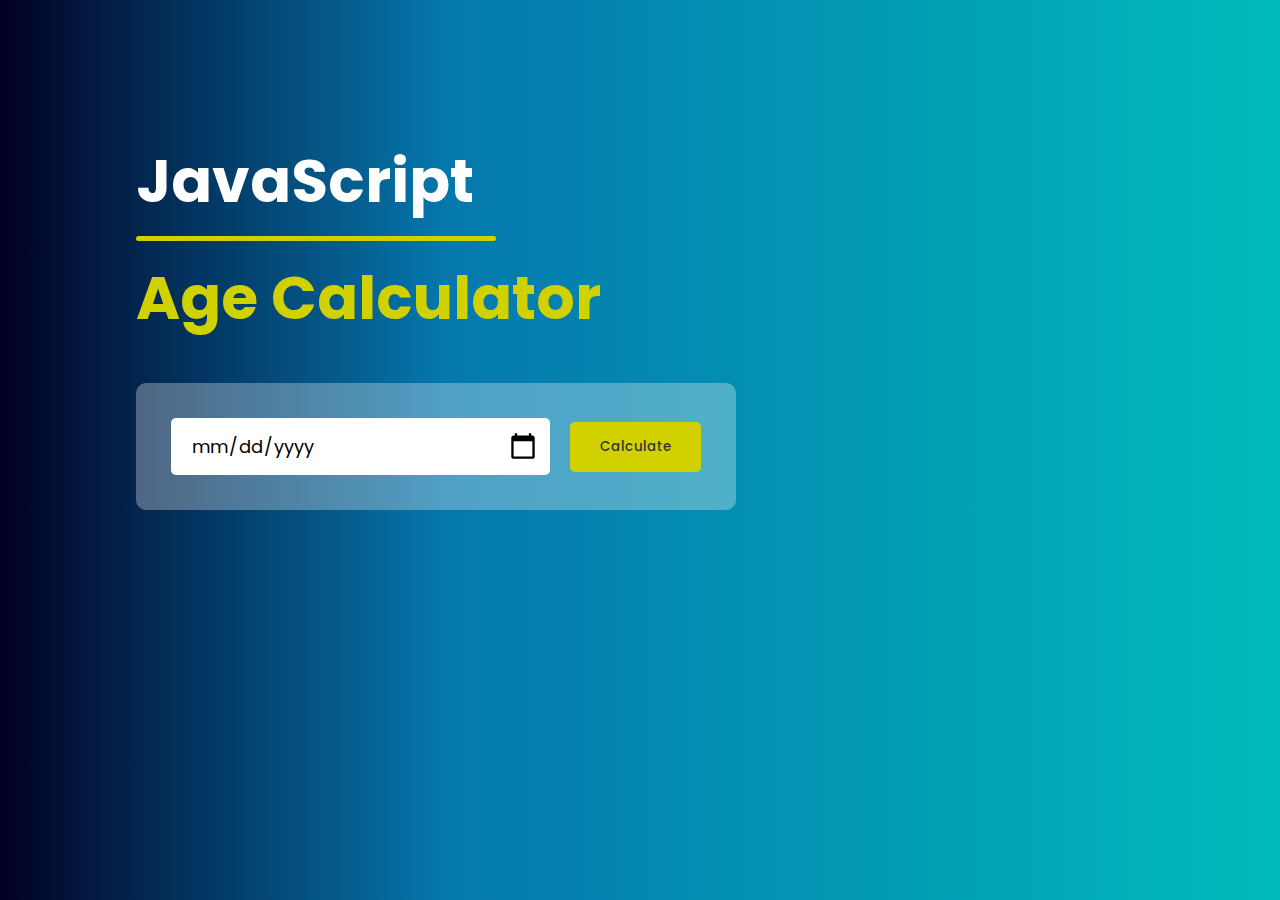
<file: Age_Calculator/index.html>
<!DOCTYPE html>
<html lang="en">
<head>
    <meta charset="UTF-8">
    <meta name="viewport" content="width=device-width, initial-scale=1.0">
    <title>Age_Calculator</title>
    <!-- Linking CSS -->
    <link rel="stylesheet" href="style.css">
    <!-- linking Google Fonts -->
    <link rel="preconnect" href="https://fonts.googleapis.com">
<link rel="preconnect" href="https://fonts.gstatic.com" crossorigin>
<link href="https://fonts.googleapis.com/css2?family=IBM+Plex+Sans&family=Manrope:wght@500&family=Poppins:wght@600&display=swap" rel="stylesheet">
</head>
<body>
        <div id="container">
            <div id="calculator">
                <h1>JavaScript <hr>  <br> <span> Age Calculator </span></h1>
                <div id="input-box">
                    <input type="date" id="date">
                    <button onclick="calculateAge()">Calculate</button>
                </div>
                <p id="result"></p>
        </div>


        <script src="script.js"></script>
</body>
</html>
</file>
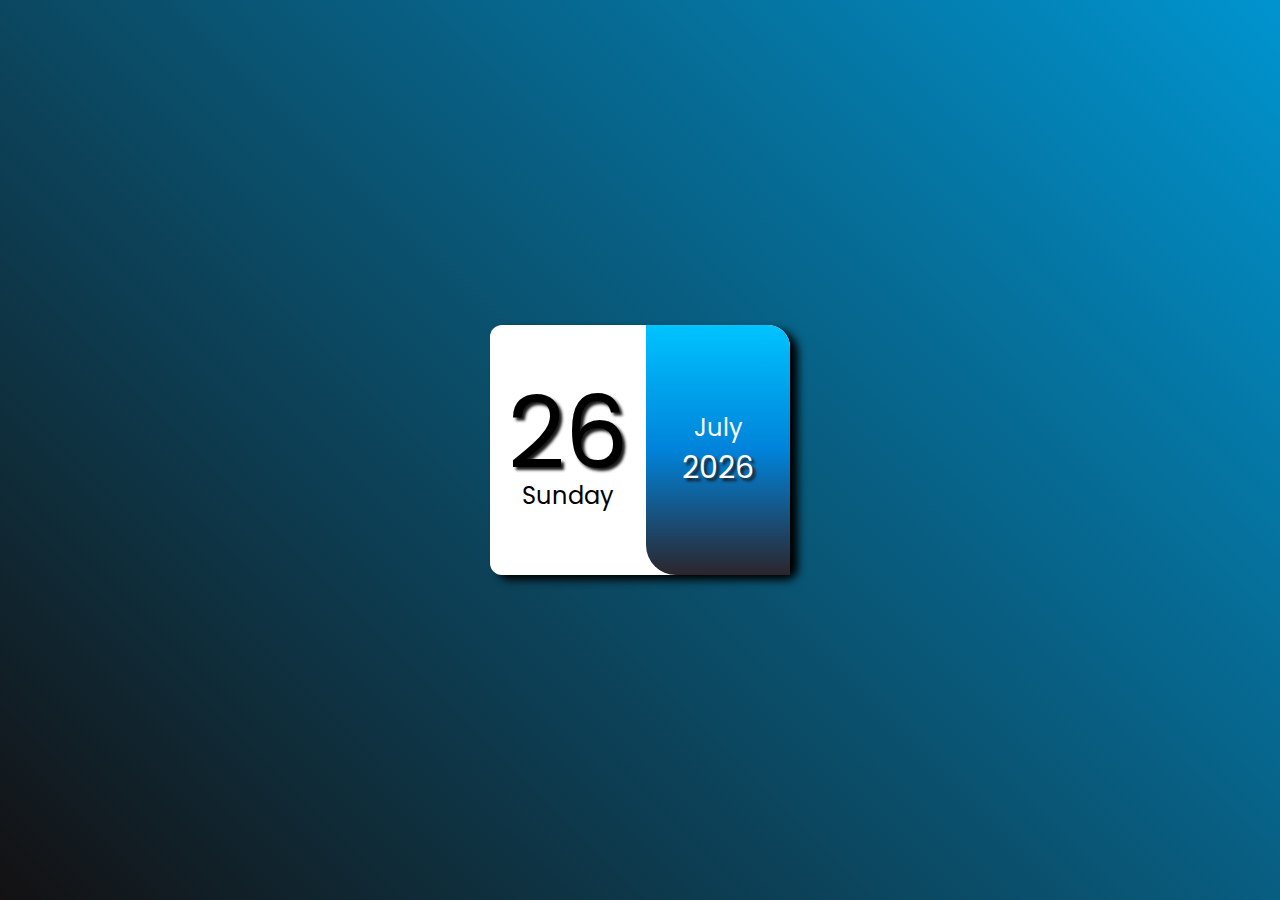
<file: Calendar/index.html>
<!DOCTYPE html>
<html lang="en">
<head>
    <meta charset="UTF-8">
    <meta name="viewport" content="width=device-width, initial-scale=1.0">
    <title>Mini Calendar</title>
    <!-- Linking css -->
    <link rel="stylesheet" href="style.css">
    <!-- Linking Google Fonts -->
    <link rel="preconnect" href="https://fonts.googleapis.com">
    <link rel="preconnect" href="https://fonts.gstatic.com" crossorigin>
    <link href="https://fonts.googleapis.com/css2?family=IBM+Plex+Sans&family=Manrope:wght@500&family=Poppins:wght@600&display=swap" rel="stylesheet">
</head>
<body>
    <!-- Project start -->
    <div id="hero">
        <div id="calendar">

        <div id="left">
            <p id="date">01</p>
            <p id="day">Sunday</p>
        </div>
        <div id="right">
            <p id="month">January</p>
            <p id="year">2020</p>
        </div>
        
    </div>
    </div>

    <script src="script.js"></script>
</body>
</html>
</file>
<file: Age_Calculator/style.css>
* {
    margin: 0;
    padding: 0;
    box-sizing: border-box;
    font-family: 'IBM Plex Sans', sans-serif;
font-family: 'Manrope', sans-serif;
font-family: 'Poppins', sans-serif;
}

#container {
    width: 100%;
    min-height: 100vh;
    /* background: linear-gradient(135deg, #ff7eb6, #59a6ff); */
    /* background: linear-gradient(135deg, #fa026d, #018c9e); */
    background: rgb(2,0,36);
    background: linear-gradient(90deg, rgba(2,0,36,1) 0%, rgb(5, 120, 173) 35%, rgb(0, 187, 187) 100%);
    color: #fff;
    padding: 10px;
}
#calculator {
    width: 100%;
    max-width: 600px;
    margin-left: 10%;
    margin-top: 10%;
}
#calculator h1 {
    font-size: 60px;
}
#calculator hr {
    width: 60%;
    height: 5px;
    border: 0;
    outline: 0;
    border-radius: 30px;
    background-color: #d1d100;
    margin-top: 10px;
    margin-bottom: -78px;
}
#calculator h1 span {
    color: #d1d100;
}
#input-box {
    margin: 40px 0;
    padding: 35px;
    border-radius: 10px;
    background: rgba(255,255,255,0.3);
    display: flex;
    align-items: center;
}
#input-box input {
    flex: 1;
    margin-right: 20px;
    padding: 14px 20px;
    border: 0;
    outline: 0;
    font-size: 18px;
    border-radius: 5px;
    position: relative;
}
#input-box button {
    background: #d1d100;
    border: 0;
    outline: 0;
    padding: 15px 30px;
    border-radius: 5px;
    font-weight: 500;
    color: #333;
    cursor: pointer;
}

#input-box input::-webkit-calendar-picker-indicator{
    top: 0;
    left: 0;
    right: 0;
    bottom: 0;
    width: auto;
    position: absolute;
    background-position: calc(100% - 10px);
    background-size: 30px;
    cursor: pointer;
    height: auto;
}
#result {
    font-size: 20px;
}
#result span {
    color: #d1d100;
}
</file>
<file: Calendar/style.css>
* {
    margin: 0;
    padding: 0;
    box-sizing: border-box;
    font-family: 'Poppins', sans-serif;
}

#hero {
    width: 100%;
    min-height: 100vh;
    background: linear-gradient(45deg, #131112, #0094cf);
    display: flex;
    align-items: center;
    justify-content: center;
}
#calendar {
    width: 300px;
    height: 250px;
    background-color: #fff;
    display: flex;
    align-items: center;
    border-radius: 12px;
    transition: 0.2s;
    border-top-right-radius: 22px;
    box-shadow: 8px 5px 8px rgb(0, 0, 0);;
    cursor: pointer;
}
#calendar:hover{
    scale: 1.2;
}

#left, #right {
    height: 100%;
    display: flex;
    align-items: center;
    justify-content: center;
    flex-direction: column;
    font-size: 24px;
}
#right {
    width: 48%;
    background: linear-gradient(360deg, #2c252c, #0083da, #00c3ff);
    color: #fff;
    border-top-right-radius: 22px;
    border-bottom-left-radius: 30px;
}
#left {
    width: 52%;
}

#date {
    font-size: 100px;
    line-height: 90px;
    text-shadow: 3px 3px 3px rgb(26, 26, 26);
}
#year {
    text-shadow: 3px 3px 3px rgb(26, 26, 26);
    font-size: 30px;
}
</file>
